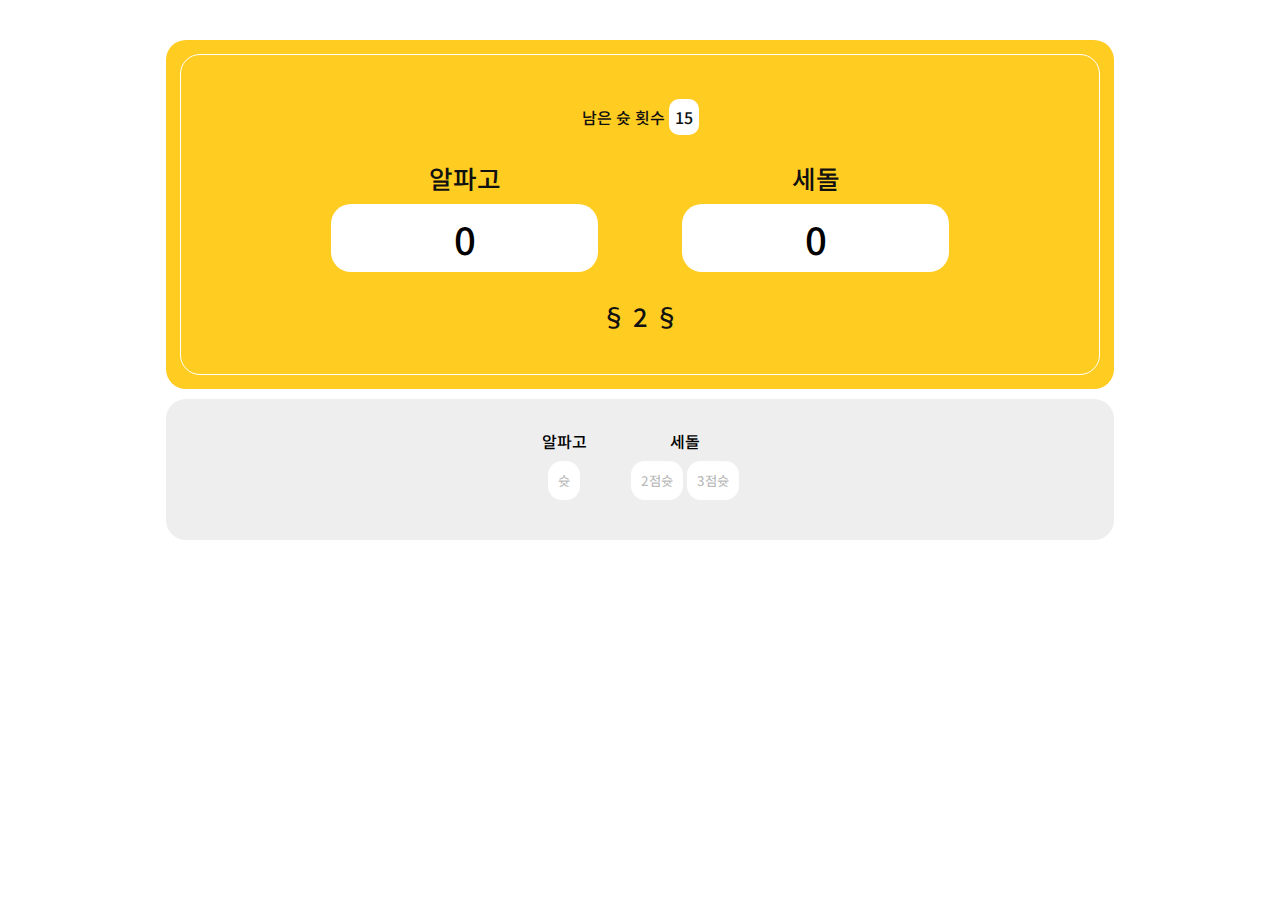
<file: basketball/index.html>
<!DOCTYPE html>
<html lang="en">
<head>
    <meta charset="UTF-8">
    <title>Basketball</title>
    <link href="https://fonts.googleapis.com/css2?family=Noto+Sans+KR:wght@300;400;500;700&display=swap" rel="stylesheet">
    <link rel="stylesheet" href="basketball.css">
    <script src="basketball.js"></script>
</head>
<body>
    <div class="div-scoreboard">
        <div class="div-scoreboard inner">
            <div class="div-shots-left">
                <span>남은 슛 횟수</span>
                <span id="shots-left"></span>
            </div>
            <div class="div-score">
                <div class="div-score-name">알파고</div>
                <div class="div-score-number" id="computer-score">0</div>
            </div>
            <div class="div-score">
                <div class="div-score-name">세돌</div>
                <div class="div-score-number" id="ys-score">0</div>
            </div>
            <div id="text">알파고부터 시작합니다!</div>
        </div>
    </div>

    <div class="div-control-panel">
        <div id="div-computer" class="div-panel">
            <div class="div-control-name">알파고</div>
            <button class="btn-com" onclick="onCshoot()" disabled>슛</button>
        </div>
        <div id="div-ys" class="div-panel">
            <div class="div-control-name">세돌</div>
            <button class="btn-ys" onclick="onYSshoot(2)" disabled>2점슛</button>
            <button class="btn-ys" onclick="onYSshoot(3)" disabled>3점슛</button>
        </div>
    </div>
</body>
</html>
</file>
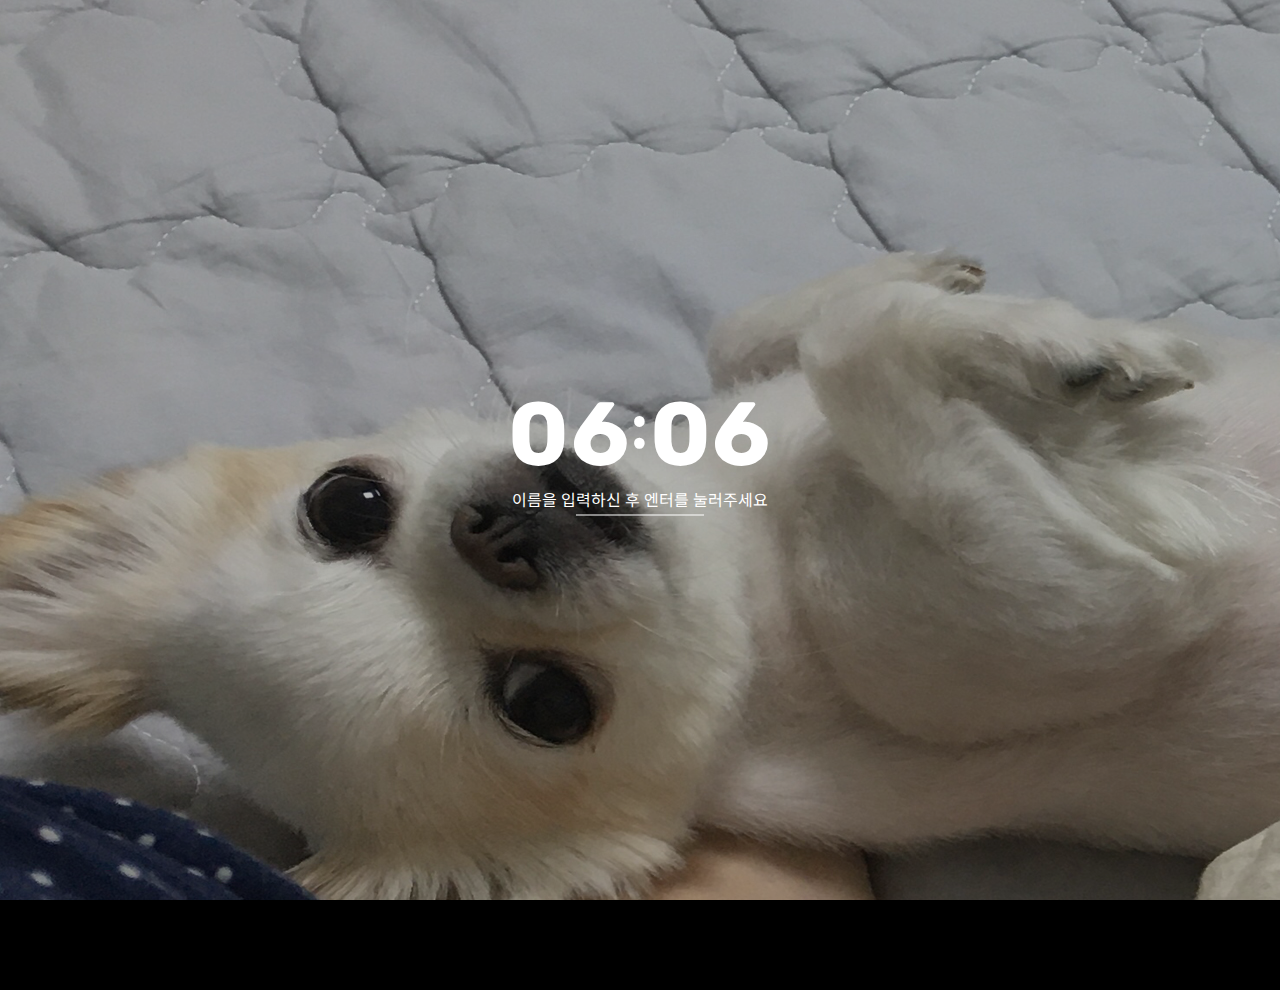
<file: Daily_main/index.html>
<!DOCTYPE html>
<html lang="kr">
<head>
    <meta charset="UTF-8">
    <meta name="viewport" content="width=device-width, initial-scale=1.0">
    <link href="https://fonts.googleapis.com/css2?family=Noto+Sans+KR:wght@400;500;700&family=Rubik:wght@500&display=swap" rel="stylesheet">
    <link href="style.css" rel="stylesheet">
    <title>Daily_main.</title>
</head>
<body>
    <section id="main">
        <div class="pos_center">
            <!-- clock -->
            <ul class="timeline">
                <li class="timeline_ing"></li>
                <li class="remain_time"></li>
            </ul>
            <div class="js_clock clock">
                <h1>00<span>:</span>00</h1>
            </div>
            <!-- //clock -->
            
            <!-- name -->
            <div class="js_name">
                <form class="js_form">
                    <input type="text" placeholder="이름을 입력하신 후 엔터를 눌러주세요" 
                    onfocus="this.placeholder = ''"
                    onblur="this.placeholder = '이름을 입력하신 후 엔터를 눌러주세요'"/>
                </form>

                <div class="bar"></div>

                <div class="js_welcome">
                    <h3 class="js_hi"></h3>
                    <span class="js_changeName">이름을 바꾸고싶다면?</span>
                </div>
            </div>
            <!-- //name -->
            
            <!-- doto list -->
            <div class="js_toDo">
                <form class="js_form">
                    <input type="text" placeholder="오늘의 할 일은?" 
                    onfocus="this.placeholder = ''"
                    onblur="this.placeholder = ''"/>
                </form>
                <ul class="js_toDoList"></ul>
            </div>
            <!-- //doto list -->
        </div>
        
        <div class="weather">
            <span class="js_weather"></span>
        </div>
    </section>
    
    <script src="clock.js"></script>
    <script src="name.js"></script>
    <script src="bg.js"></script>
    <script src="todo.js"></script>
    <script src="weather.js"></script>
</body>
</html>
</file>
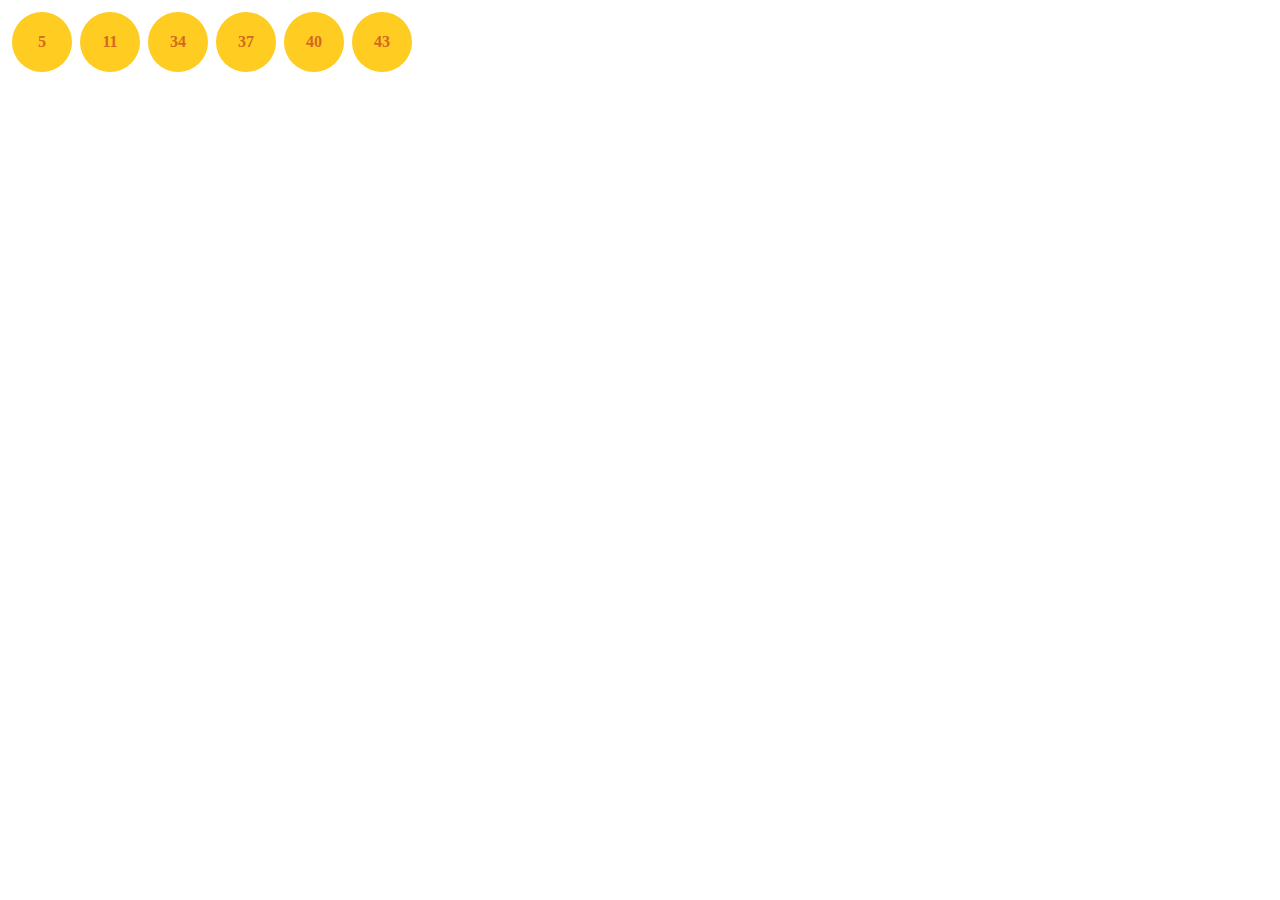
<file: Lotto/Lotto.html>
<!DOCTYPE html>
<html lang="en">
<head>
    <meta charset="UTF-8">
    <title>Lotto</title>
    <link rel="stylesheet" href="lotto.css">
    <script src="lotto.js"></script>
</head>
<body>

</body>
</html>
</file>
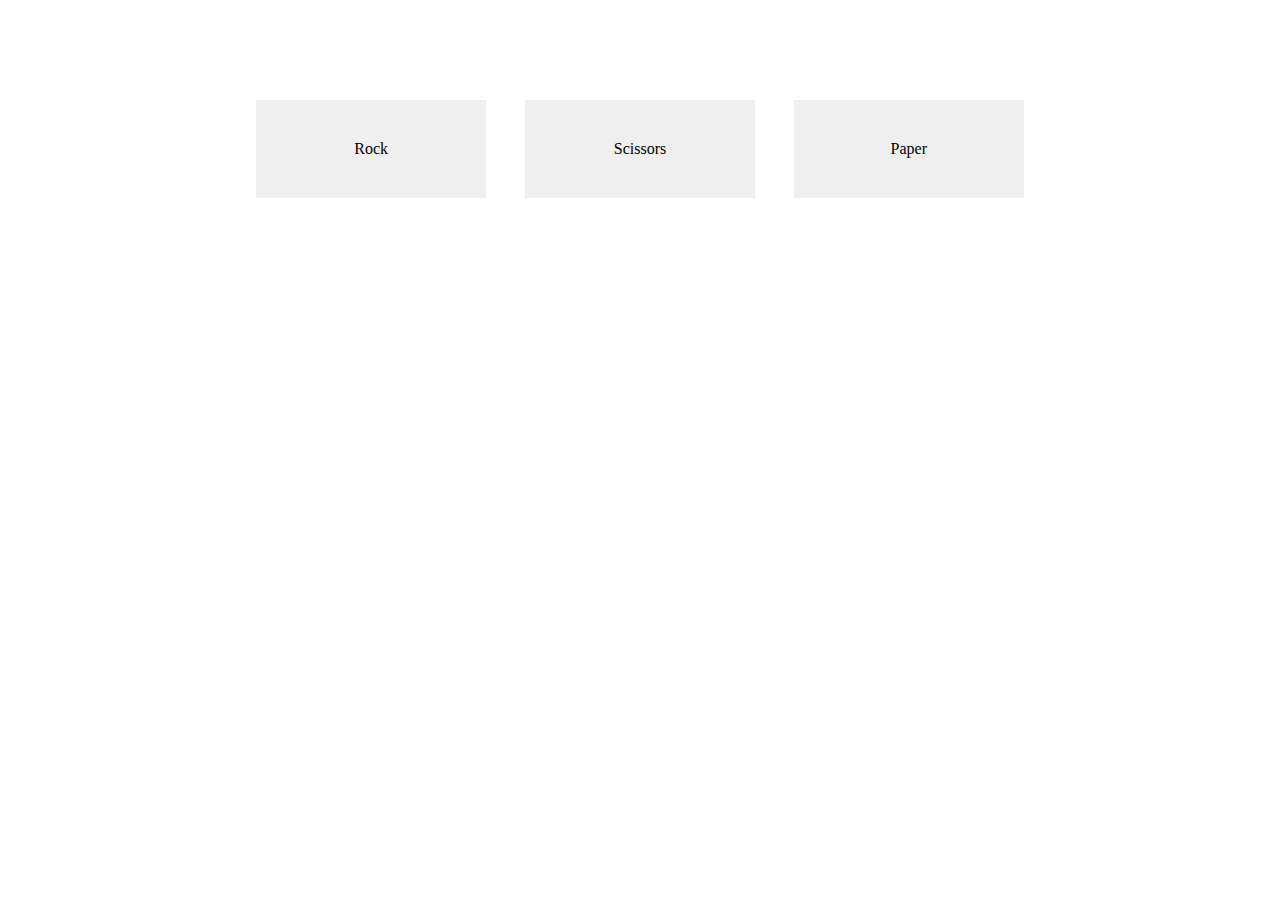
<file: rock_scissors_paper/rock_scissors_paper.html>
<!DOCTYPE html>
<html lang="en">
<head>
    <meta charset="UTF-8">
    <title>rock_scissors_paper</title>
    <!-- script src="js/rock_scissors_paper.js"></script -->
    <script src="js/rsp_click.js"></script>

    <style>
        *{padding: 0;margin:0}
        a{text-decoration: none}
        li{list-style: none}
        div{width:60%;margin: 100px auto}
        ul{display: flex;margin: 0 auto;justify-content: space-between}
        li{padding: 40px 10px;background: #efefef;width: 30%;text-align: center;box-sizing: border-box;cursor: pointer}
    </style>
</head>
<body>

<div>
    <ul>
        <li onclick="rsp_click('rock')">Rock</li>
        <li onclick="rsp_click('scissors')">Scissors</li>
        <li onclick="rsp_click('paper')">Paper</li>
    </ul>
</div>

</body>
</html>
</file>
<file: basketball/basketball.css>
*{
    font-family: 'noto sans kr';
    font-weight: 500;
}

.div-scoreboard{
    width: 75%;
    min-width: 800px;
    margin: 40px auto 10px auto;
    background: #FFCC22;
    border-radius: 20px;
    text-align: center;
    box-sizing: border-box;
    padding: 14px;
    color: #111;
}

.div-scoreboard.inner{
    width: 100%;
    border: 1px solid white;
    margin: 0 auto;
    padding: 40px 14px;
    box-sizing: border-box;
    min-width: initial;
}

.div-shots-left{
    margin: 10px auto 20px;
}

#shots-left{
    background: white;
    padding: 6px;
    border-radius: 10px;
}

.div-score{
    display: inline-block;
    padding: 10px 40px 5px;
    width: 30%;
}

.div-score-name{
    font-size: 2vw;
    margin-bottom: 8px;
}

.div-score-number{
    font-size: 3vw;
    color: black;
    background: white;
    width: 100%;
    padding: 6px 0;
    margin-top: 2px;
    border-radius: 20px;
}

#text{font-size: 2vw;margin-top: 20px}

button{
    border: none;
    background-color: white;
    box-sizing: border-box;
    padding: 10px;
    border-radius: 14px;
    cursor: pointer;
}

.div-panel{
    display: inline-block;
    margin: 10px 20px 20px 20px;
}

.div-control-panel{
    text-align: center;
    width: 75%;
    min-width: 800px;
    background: #eee;
    border-radius: 20px;
    margin: 0 auto;
    padding: 20px 0;
}

.div-control-name{
    margin-bottom: 8px;
}
</file>
<file: Daily_main/style.css>
*{
    margin:0; padding:0;
    font-family: 'noto sans kr';
    font-size:inherit;
    color: inherit;
    letter-spacing: inherit;
    text-align: inherit;
    text-decoration: none;
    font-style: normal;
}

li{list-style:none}

input,select,textarea,button{
	box-sizing:border-box;
}
i,em{
	font-style:normal;
}
button{background:none;border:none;cursor:pointer;outline:none;}

body,html{
    width: 100%; height: 100%;
    position: relative;
    overflow: hidden;
}

body{background-color: black;overflow: hidden;}

#main{
    width: 100%; height: 100%;
    position: relative;
    overflow: hidden;
}

.pos_center{
    position: absolute;
    top: 50%;left: 50%;
    transform: translate(-50%,-50%);
}

.show{display: block !important;}

#main>.pos_center{width: 100%;color: white;}



@media screen and (max-width: 900px) {
    #main>.pos_center{
        top:15%;
        transform: translateX(-50%);
    }
}

/* clock */

.timeline{
    display: none;
    width: 15vw; height: 0.4vw;
    position: relative;
    background-color: #ddd;
    margin: 0 auto;
    border-radius: 30vw;
    position: absolute;
    left: 50%;
    bottom: 100%;
    transform: translateX(-50%);
    transition: height 0.3s ease-out;
}

.timeline:hover{
    height:0.6vw;
}

.timeline:hover li.remain_time{
    transform: translateX(-50%) scale(1);
}

.timeline li.timeline_ing{background-color: #FC2; height: inherit;width: 0%;position: relative;border-radius: inherit;}
.timeline li.remain_time{
    text-align: center;
    position: absolute;
    bottom: calc(100% + 16px);left: 0;
    width: 100%;height: 40px;
    line-height: 39px;
    background: #fff;
    transform: translateX(-50%) scale(0);
    transform-origin: bottom;
    border-radius: 20px;
    transition: all 0.5s;
    color: #111;
    font-weight: 500;
}
.timeline li.remain_time span{
    display: inline-block;
    margin: 0 4px;
    transform: scale(1.1);
    color: #FC2;
}
.timeline li.remain_time::after{
    content: "";
    display: block;
    width: 0; height: 0;
    margin: 0 auto;
    margin-top: -1px;
    border-left: 10px solid transparent;
    border-right: 10px solid transparent;    
    border-top: 10px solid #fff;

}

.clock{
    text-align: center;
    letter-spacing: 0.08em;
}

.clock h1{
    font-family: 'Rubik', sans-serif;
    font-size: 7vw;
}

.clock span{font-size: 4.5vw;overflow: hidden;display: inline-block;}

@media screen and (max-width: 900px) {
    .clock h1{
        font-size: 25vw;
    }
    
    .clock span{
        font-size: 14.5vw;
    }    

    .timeline{
        width: 50vw; height: 1.3vw;
        border-radius: 10vw;    
    }

    .timeline li.remain_time{
        display: none;
    }
}
/* //clock */


/* hi */
.js_name{
    text-align: center;
}

.js_name .js_form,
.js_welcome,
.bar{display: none;background-color: transparent;}

.js_name .js_form input{
    width: 100%;
    border:none;
    outline: none;
    background-color: inherit;
    color: #fff;
}

.js_name .js_form input::placeholder{color: white;}

.js_hi{
    font-size: 1.4vw;
    margin-bottom: 0.1vw;
}

.js_changeName{
    color: #dbdbdb;
    padding-bottom: 0.1vw;
    border-bottom: 0.5px solid;
    font-size: 0.8vw;
}

.bar{
    width: 10%;
    height: 1px;
    background-color:white;
    margin:4px auto;
    animation: blnk;
    animation-duration: 2s;
    animation-iteration-count: infinite;
}

@keyframes blnk{
    0%{
        opacity: 0;
    }
    70%{
        opacity: 1;
    }
    100%{opacity: 0;}
}

@media screen and (max-width: 900px) {
    .js_hi{
        font-size: 6vw;
        margin-bottom: 0.1vw;
    }
    
    .js_changeName{
        font-size: 3vw;
    }
}
/* //hi */

/* to do */
.js_toDo{
    display: none;
    width: 14vw;
    margin: 0 auto;
    text-align: center;
    margin-top: 60px;
}

.js_toDo .js_form{
    border: 2px solid white;
    border-radius: 4px;
}

.js_toDo .js_form input{
    padding: 4px 0;
    border:2px solid #111;
    color: #111;
    display: block;
    width: 100%;
}

.js_toDo .js_form input::placeholder{
    color: #999;
}

.wbg_txt{
    color: #111 !important;
}

.wbg_box{    
    border: 2px solid #111;
    border-radius: 4px;
}

.js_toDoList{
    margin-top: 20px;
    text-align: left;
}

.js_toDoList li{
    position: relative;
    margin-bottom: 6px;
    padding-left: 18px;
    box-sizing: border-box;
    color: white;
    word-break: break-all;
}
.js_toDoList li button{
    position: absolute;
    top: 50%; left: 0;
    transform: translateY(-45%);
    width: 14px;
    height: 100%;
    border: none;
}

.js_toDoList li button .line{
    position: absolute;
    top: 50%; left: 0;
    transform: translateY(-50%);
    width: 10px;
    height: 1px;
    background-color: white;
    transition: transform 0.2s;
}
.js_toDoList li button .line_0{height: 100%;z-index: 1;background-color:transparent}
.js_toDoList li button:hover .line_1,
.js_toDoList li button:hover .line_2{
    background-color: #EA2027;
    width: 100%;
    height: 2px;
}
.js_toDoList li button:hover .line_1{transform: translateY(-50%) rotate(-45deg);}
.js_toDoList li button:hover .line_2{transform: translateY(-50%) rotate(45deg);}

@media screen and (max-width: 900px) {
    .js_toDo{
        width: 80%;
    }
}

/* //to do */

@keyframes fadeIn{
    from{
        opacity: 0;
    }to{
        opacity: 0.7;
    }
}

.bg{
    position: absolute;
    top: 50%; left: 50%;
    transform: translate(-50%,-50%);
    min-width: 100%; min-height: 100%;
    z-index: 0;
    animation: fadeIn 0.5s;
    opacity: 0.7;
}


/* weather */
.weather{position: absolute;top: 10px;right: 24px;}
.js_weather{color: white;
    font-family: 'Rubik', sans-serif;}
/* //weather */
</file>
<file: Lotto/lotto.css>
.ball{
    display: inline-block;
    width: 60px; height: 60px;
    line-height: 60px;
    border-radius: 60px;
    background: #FC2;
    color: chocolate;
    margin:4px;
    text-align: center;
    font-weight: bold;
}
</file>
